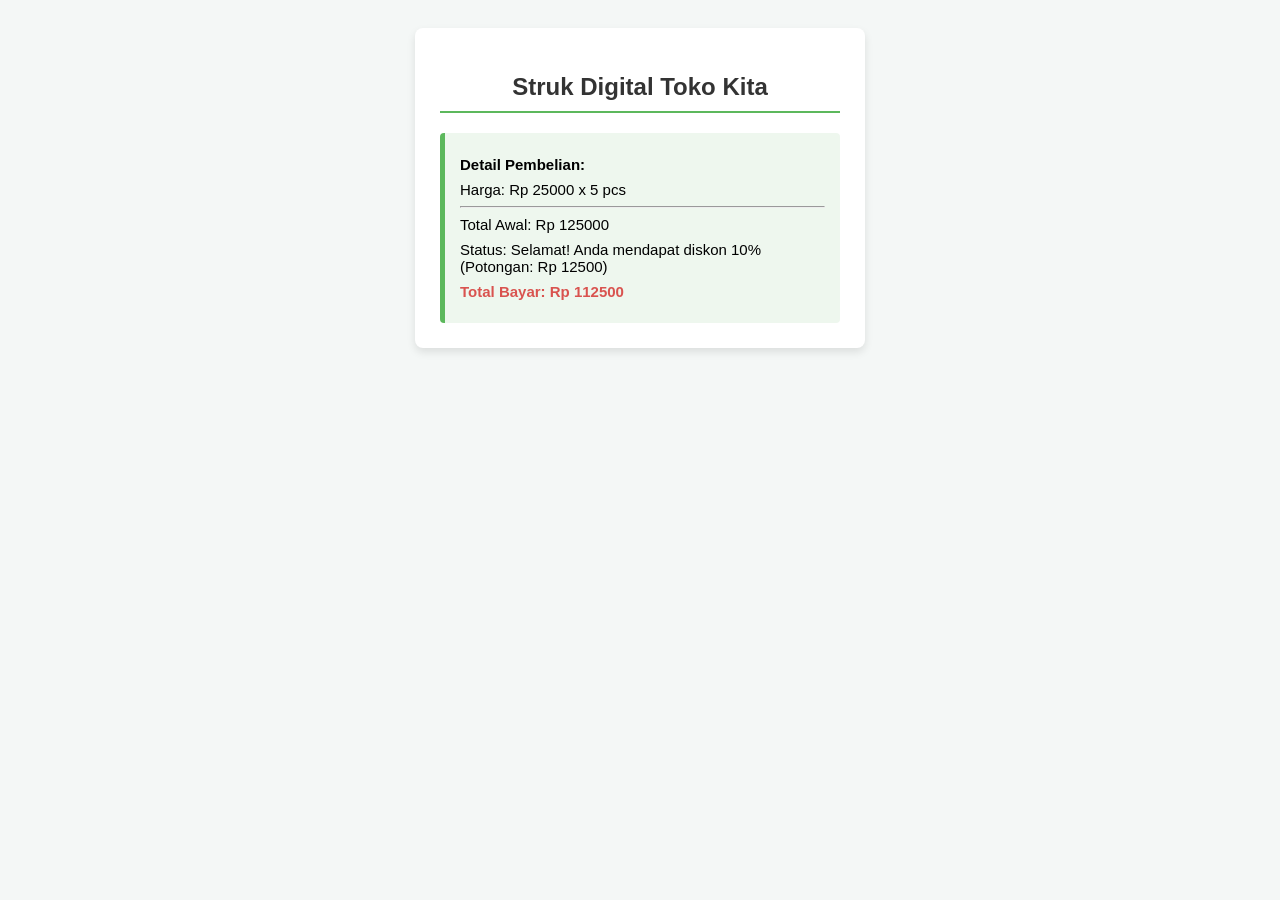
<file: pertemuan 11/index.html>
<!DOCTYPE html>
<html lang="id">
<head>
    <meta charset="UTF-8">
    <meta name="viewport" content="width=device-width, initial-scale=1.0">
    <title>Praktek JS: Operator Kasir</title>
    <style>
        /* CSS INTERNAL */
        body {
            font-family: 'Segoe UI', Tahoma, Geneva, Verdana, sans-serif;
            background-color: #f4f7f6;
            padding: 20px;
            display: flex;
            justify-content: center;
        }
        .container {
            background-color: #ffffff;
            padding: 25px;
            border-radius: 8px;
            box-shadow: 0 4px 8px rgba(0,0,0,0.1);
            width: 100%;
            max-width: 400px;
        }
        h2 {
            color: #333;
            text-align: center;
            border-bottom: 2px solid #5cb85c;
            padding-bottom: 10px;
        }
        .result-box {
            background-color: #eef7ee;
            border-left: 5px solid #5cb85c;
            padding: 15px;
            margin-top: 20px;
            border-radius: 4px;
        }
        p {
            margin: 8px 0;
            font-size: 15px;
        }
        .highlight {
            font-weight: bold;
            color: #d9534f;
        }
    </style>
</head>
<body>

    <div class="container">
        <!-- HTML SINTAKS & TAG -->
        <h2>Struk Digital Toko Kita</h2>
        
        <div class="result-box">
            <!-- OUTPUT JAVASCRIPT AKAN MUNCUL DI SINI -->
            <p><strong>Detail Pembelian:</strong></p>
            <p id="info-barang"></p>
            <hr>
            <p id="total-awal"></p>
            <p id="status-diskon"></p>
            <p id="total-akhir" class="highlight"></p>
        </div>
    </div>

    <!-- JAVASCRIPT TAG -->
    <script>
        // 1. VARIABEL & OPERATOR PENUGASAN (Inisialisasi)
        let hargaBarang = 25000; 
        let jumlahBeli = 5;      
        let diskon = 0;

        // 2. OPERATOR ARITMATIKA (*)
        let totalBelanja = hargaBarang * jumlahBeli; 

        // 3. OPERATOR PEMBANDING (>) & Logika Diskon
        let dapatDiskon = totalBelanja > 100000; 
        let teksDiskon = "";

        if (dapatDiskon) {
            diskon = totalBelanja * 0.1; // Diskon 10% (Aritmatika)
            // 4. OPERATOR PENUGASAN (-=)
            totalBelanja -= diskon; 
            teksDiskon = "Selamat! Anda mendapat diskon 10% (Potongan: Rp " + diskon + ")";
        } else {
            teksDiskon = "Maaf, belum mencapai batas minimum Rp 100.000 untuk diskon.";
        }

        // 5. OUTPUT JAVASCRIPT (Mengubah isi HTML via DOM)
        document.getElementById("info-barang").innerText = "Harga: Rp " + hargaBarang + " x " + jumlahBeli + " pcs";
        document.getElementById("total-awal").innerText = "Total Awal: Rp " + (totalBelanja + diskon);
        document.getElementById("status-diskon").innerText = "Status: " + teksDiskon;
        document.getElementById("total-akhir").innerText = "Total Bayar: Rp " + totalBelanja;
    </script>
</body>
</html>
</file>
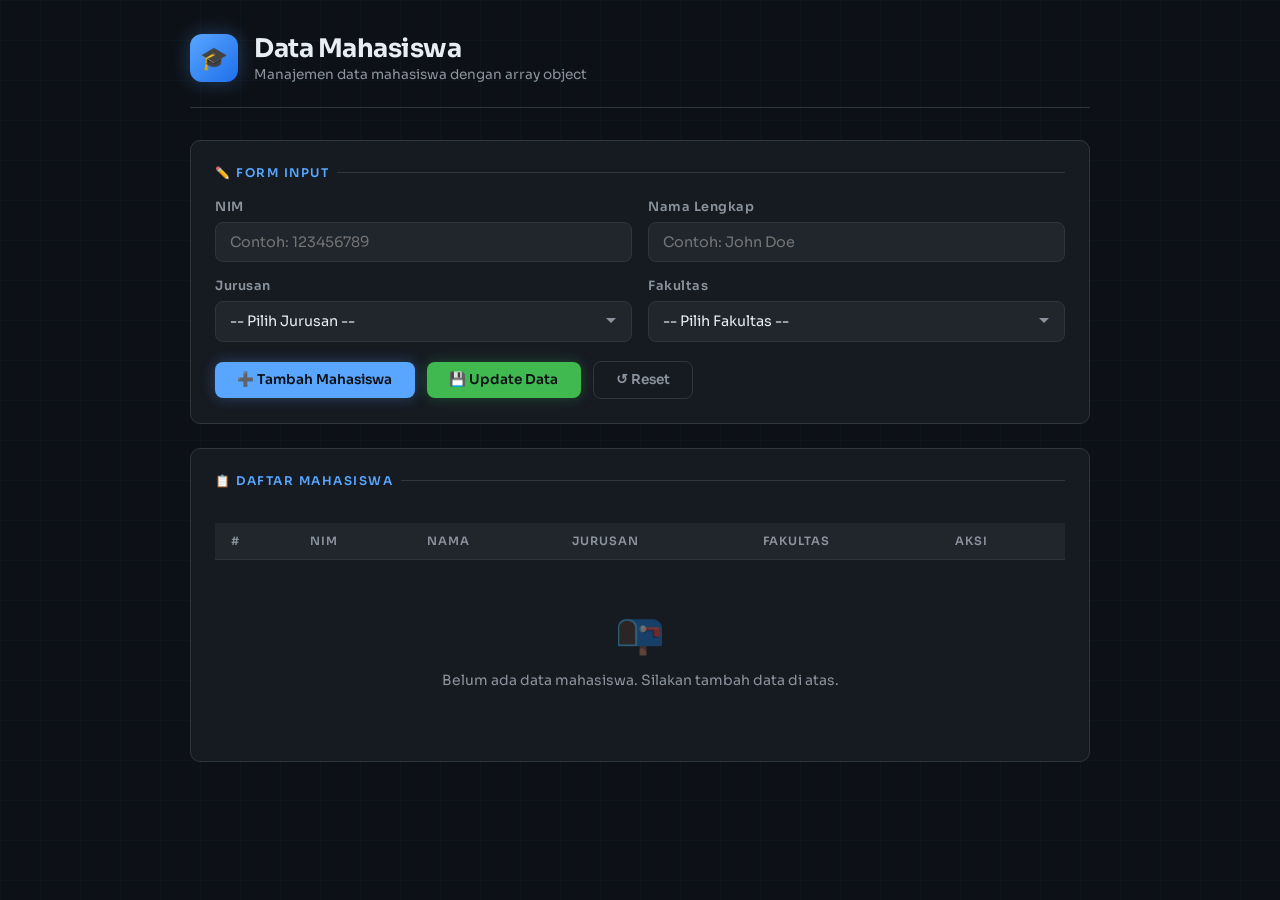
<file: pertemuan14/index.html>
<!doctype html>
<html lang="id">
  <head>
    <meta charset="UTF-8" />
    <meta name="viewport" content="width=device-width, initial-scale=1.0" />
    <title>Data Mahasiswa</title>
    <!-- Google Fonts -->
    <link
      href="https://fonts.googleapis.com/css2?family=Sora:wght@300;400;600;700&family=JetBrains+Mono:wght@400;600&display=swap"
      rel="stylesheet"
    />
    <!-- Menghubungkan ke File CSS Eksternal -->
    <link rel="stylesheet" href="style.css" />
  </head>
  <body>
    <div class="container">
      <!-- Header Section -->
      <div class="header">
        <div class="header-icon">🎓</div>
        <div>
          <h1>Data Mahasiswa</h1>
          <p>Manajemen data mahasiswa dengan array object</p>
        </div>
      </div>

      <!-- Card Form Input -->
      <div class="card">
        <div class="card-title">✏️ Form Input</div>
        <div class="form-grid">
          <div class="form-group">
            <label>NIM</label>
            <input type="text" id="nim" placeholder="Contoh: 123456789" />
          </div>
          <div class="form-group">
            <label>Nama Lengkap</label>
            <input type="text" id="nama" placeholder="Contoh: John Doe" />
          </div>
          <div class="form-group">
            <label>Jurusan</label>
            <select id="jurusan">
              <option value="">-- Pilih Jurusan --</option>
              <option>Teknik Informatika</option>
              <option>Sistem Informasi</option>
              <option>Teknik Komputer</option>
              <option>Ilmu Komputer</option>
              <option>Teknologi Informasi</option>
            </select>
          </div>
          <div class="form-group">
            <label>Fakultas</label>
            <select id="fakultas">
              <option value="">-- Pilih Fakultas --</option>
              <option>Teknik</option>
              <option>Ilmu Komputer</option>
              <option>MIPA</option>
              <option>Ekonomi</option>
              <option>Hukum</option>
            </select>
          </div>
        </div>
        <div class="btn-row">
          <button class="btn btn-primary" onclick="tambahMahasiswa()">
            ➕ Tambah Mahasiswa
          </button>
          <button class="btn btn-success" onclick="updateMahasiswa()">
            💾 Update Data
          </button>
          <button class="btn btn-reset" onclick="resetForm()">↺ Reset</button>
          <span id="edit-badge">⚠️ Mode Edit Aktif</span>
        </div>
      </div>

      <!-- Card Daftar Mahasiswa / Tabel -->
      <div class="card">
        <div class="card-title">📋 Daftar Mahasiswa</div>
        <div class="stats-row" id="stats-row"></div>
        <div class="table-wrap">
          <table>
            <thead>
              <tr>
                <th>#</th>
                <th>NIM</th>
                <th>Nama</th>
                <th>Jurusan</th>
                <th>Fakultas</th>
                <th>Aksi</th>
              </tr>
            </thead>
            <tbody id="table-body"></tbody>
          </table>
          <div id="empty-state" class="empty-state">
            <div class="icon">📭</div>
            <p>Belum ada data mahasiswa. Silakan tambah data di atas.</p>
          </div>
        </div>
      </div>
    </div>

    <!-- Komponen Toast Notification -->
    <div id="toast"></div>

    <!-- Menghubungkan ke File JavaScript Eksternal -->
    <script src="script.js"></script>
  </body>
</html>
</file>
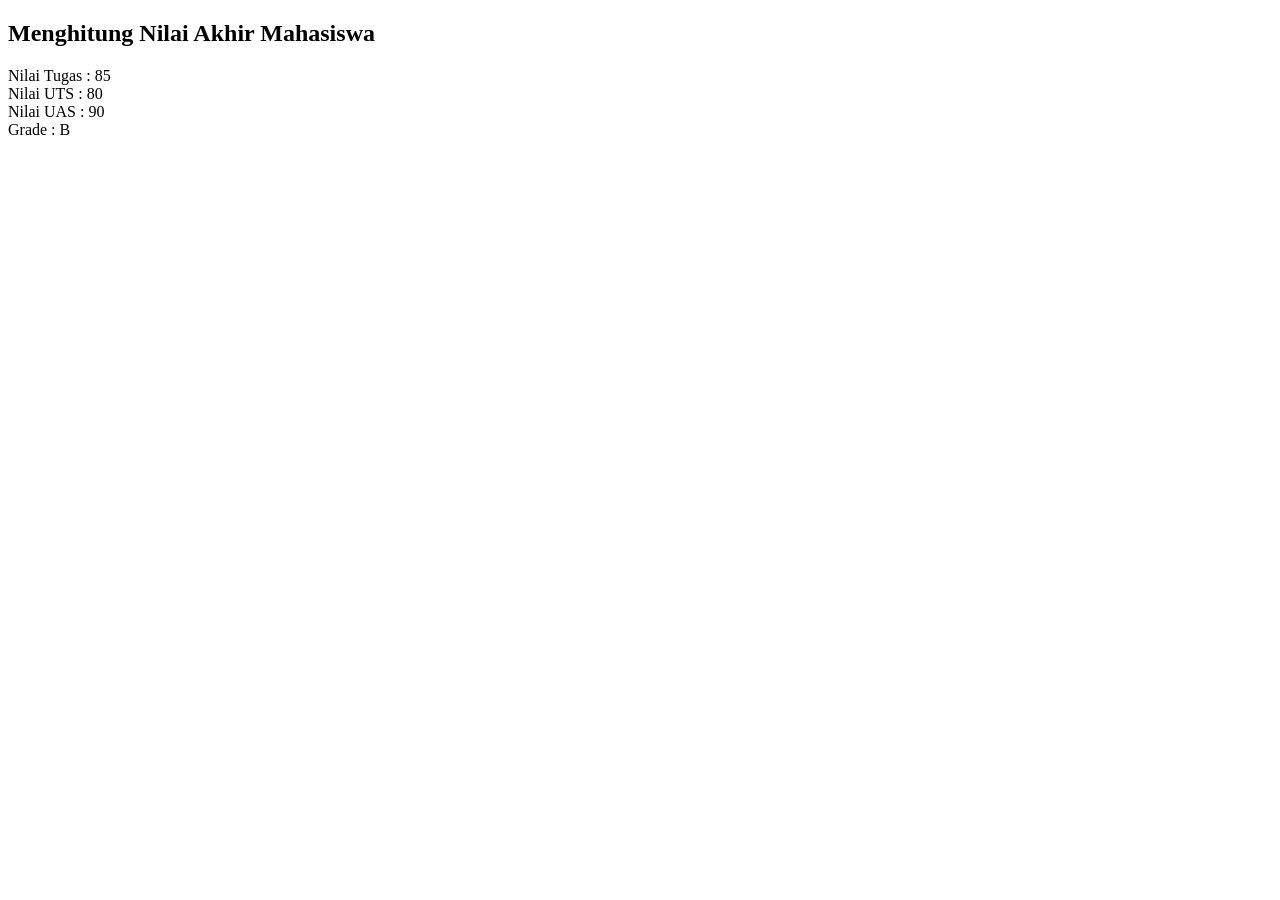
<file: pertemuan 13/function_kompleks.html>
<!doctype html>
<html>
  <head>
    <title>Function Kompleks</title>
  </head>
  <body>
    <h2>Menghitung Nilai Akhir Mahasiswa</h2>

    <script>
      function hitungNilai(tugas, uts, uas) {
        let nilaiAkhir = tugas * 0.3 + uts * 0.3 + uas * 0.4;

        if (nilaiAkhir >= 90) {
          return "A";
        } else if (nilaiAkhir >= 80) {
          return "B";
        } else if (nilaiAkhir >= 70) {
          return "C";
        } else if (nilaiAkhir >= 60) {
          return "D";
        } else {
          return "E";
        }
      }

      let tugas = 85;
      let uts = 80;
      let uas = 90;

      let grade = hitungNilai(tugas, uts, uas);

      document.write("Nilai Tugas : " + tugas + "<br>");
      document.write("Nilai UTS : " + uts + "<br>");
      document.write("Nilai UAS : " + uas + "<br>");
      document.write("Grade : " + grade);
    </script>
  </body>
</html>
</file>
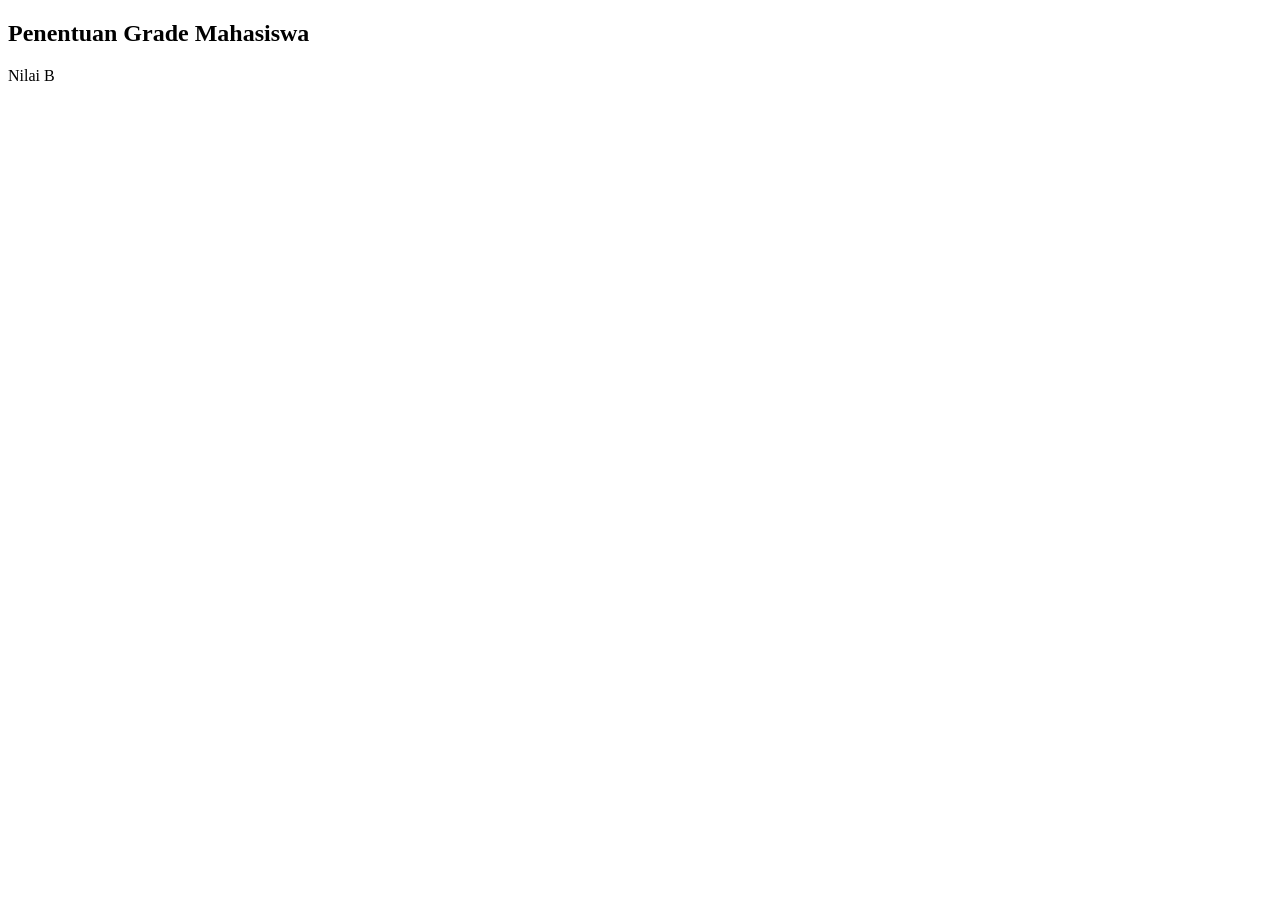
<file: pertemuan 13/if_else.html>
<!doctype html>
<html>
  <head>
    <title>If Else Kompleks</title>
  </head>
  <body>
    <h2>Penentuan Grade Mahasiswa</h2>

    <script>
      let nilai = 85;

      if (nilai >= 90) {
        document.write("Nilai A");
      } else if (nilai >= 80) {
        document.write("Nilai B");
      } else if (nilai >= 70) {
        document.write("Nilai C");
      } else if (nilai >= 60) {
        document.write("Nilai D");
      } else {
        document.write("Nilai E");
      }
    </script>
  </body>
</html>
</file>
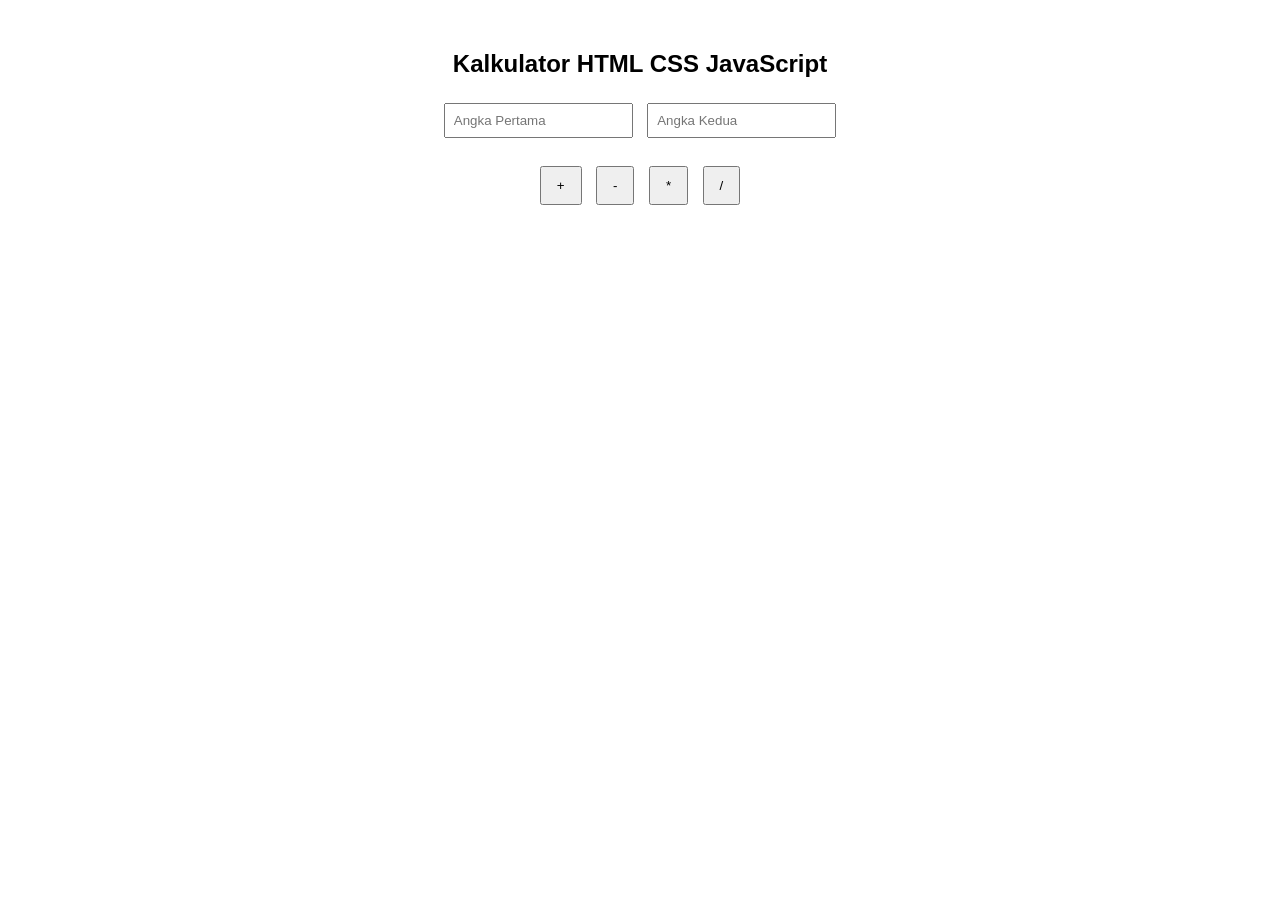
<file: pertemuan 13/kalkulator.html>
<!doctype html>
<html>
  <head>
    <title>Kalkulator Sederhana</title>

    <style>
      body {
        font-family: Arial;
        text-align: center;
        margin-top: 50px;
      }

      input {
        padding: 8px;
        margin: 5px;
      }

      button {
        padding: 10px 15px;
        margin: 5px;
      }
    </style>
  </head>
  <body>
    <h2>Kalkulator HTML CSS JavaScript</h2>

    <input type="number" id="angka1" placeholder="Angka Pertama" />

    <input type="number" id="angka2" placeholder="Angka Kedua" />

    <br /><br />

    <button onclick="tambah()">+</button>

    <button onclick="kurang()">-</button>

    <button onclick="kali()">*</button>

    <button onclick="bagi()">/</button>

    <h3 id="hasil"></h3>

    <script>
      function tambah() {
        let a = parseFloat(document.getElementById("angka1").value);
        let b = parseFloat(document.getElementById("angka2").value);

        document.getElementById("hasil").innerHTML = "Hasil = " + (a + b);
      }

      function kurang() {
        let a = parseFloat(document.getElementById("angka1").value);
        let b = parseFloat(document.getElementById("angka2").value);

        document.getElementById("hasil").innerHTML = "Hasil = " + (a - b);
      }

      function kali() {
        let a = parseFloat(document.getElementById("angka1").value);
        let b = parseFloat(document.getElementById("angka2").value);

        document.getElementById("hasil").innerHTML = "Hasil = " + a * b;
      }

      function bagi() {
        let a = parseFloat(document.getElementById("angka1").value);
        let b = parseFloat(document.getElementById("angka2").value);

        document.getElementById("hasil").innerHTML = "Hasil = " + a / b;
      }
    </script>
  </body>
</html>
</file>
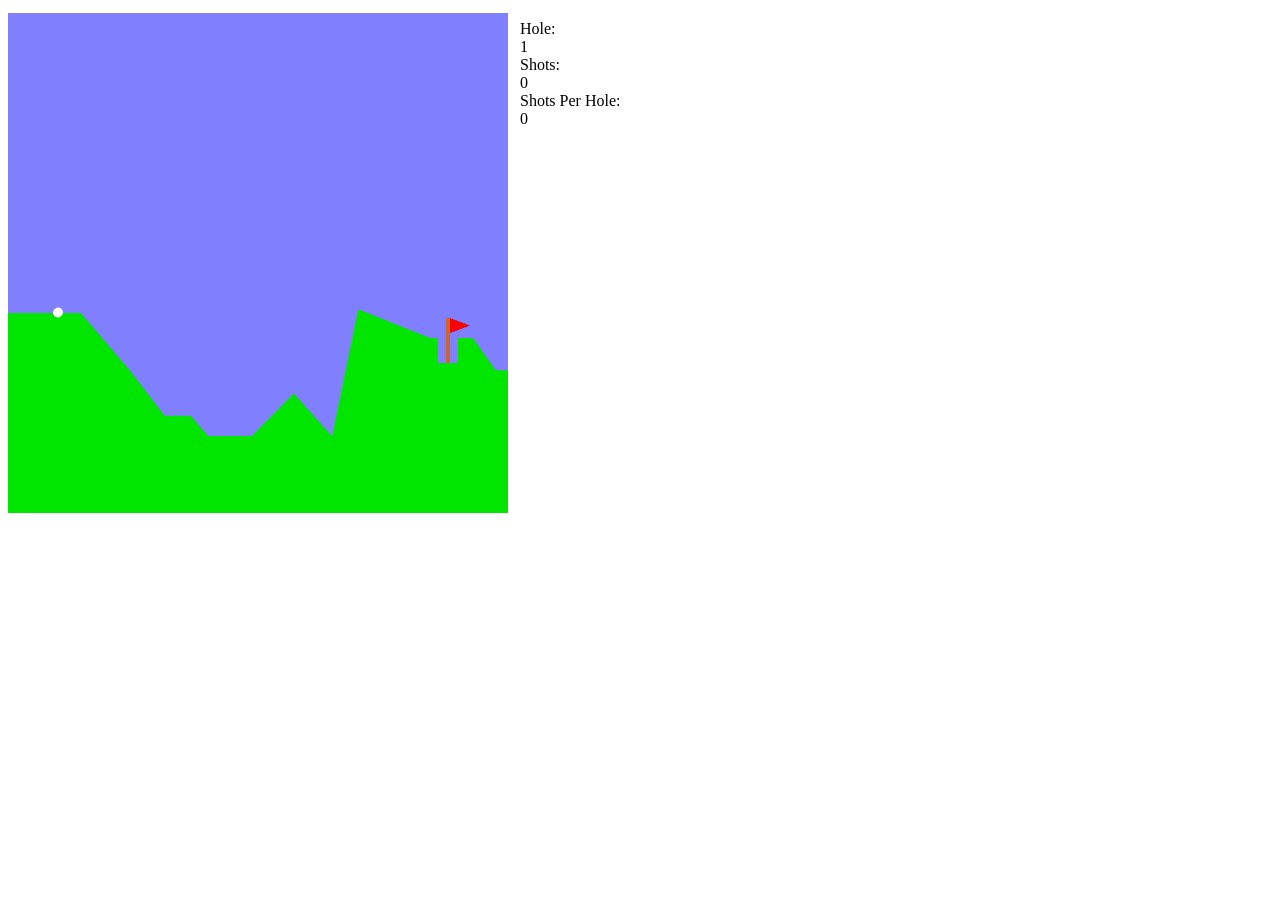
<file: Pertemuan18/game.html>
<!DOCTYPE html>
<html>
<head>
<meta charset="utf-8">
<title>Golf Game</title>
<link rel="stylesheet" type="text/css" href="style.css">
</head>
<body>
<pre>
</pre>
<canvas id="canvas" width="500" height="500"></canvas>
<div id="score">
    Hole: <div id="hole">1</div>
    Shots: <div id="shots">0</div>
    Shots Per Hole: <div id="per-hole">0</div>
</div>
</body>

<script id="vshader" type="text/glsl">
attribute vec2 a_position;
uniform mat3 u_matrix;
uniform float u_pointSize;

void main() {
    vec2 a_pos = (u_matrix * vec3(a_position, 1)).xy;
    a_pos = a_pos * 2.0 - 1.0;
    gl_Position = vec4(a_pos, 0, 1);
    gl_PointSize = u_pointSize;
}
</script>

<script id="fshader" type="text/glsl">
precision mediump float;
uniform vec3 u_color;
uniform sampler2D u_texture;
uniform bool u_useTexture;

void main() {
    if (u_useTexture)
        gl_FragColor = texture2D(u_texture, gl_PointCoord);
    else
        gl_FragColor = vec4(u_color, 1.0);
}
</script>

<script data-main="scripts/game" src="scripts/require.js"></script>
</html>
</file>
<file: pertemuan14/style.css>
*, *::before, *::after { 
  box-sizing: border-box; 
  margin: 0; 
  padding: 0; 
}

:root {
  --bg: #0d1117;
  --surface: #161b22;
  --surface2: #21262d;
  --border: #30363d;
  --accent: #58a6ff;
  --accent2: #3fb950;
  --danger: #f85149;
  --warning: #e3b341;
  --text: #e6edf3;
  --text-muted: #8b949e;
  --radius: 10px;
}

body {
  font-family: 'Sora', sans-serif;
  background: var(--bg);
  color: var(--text);
  min-height: 100vh;
  padding: 2rem 1rem;
}

body::before {
  content: '';
  position: fixed;
  inset: 0;
  background-image:
    linear-gradient(rgba(88,166,255,0.03) 1px, transparent 1px),
    linear-gradient(90deg, rgba(88,166,255,0.03) 1px, transparent 1px);
  background-size: 40px 40px;
  pointer-events: none;
  z-index: 0;
}

.container {
  max-width: 900px;
  margin: 0 auto;
  position: relative;
  z-index: 1;
}

.header {
  margin-bottom: 2rem;
  display: flex;
  align-items: center;
  gap: 1rem;
  border-bottom: 1px solid var(--border);
  padding-bottom: 1.5rem;
}

.header-icon {
  width: 48px; height: 48px;
  background: linear-gradient(135deg, var(--accent), #1f6feb);
  border-radius: 12px;
  display: flex; align-items: center; justify-content: center;
  font-size: 1.4rem;
  box-shadow: 0 0 20px rgba(88,166,255,0.3);
}

.header h1 { font-size: 1.6rem; font-weight: 700; letter-spacing: -0.5px; }
.header p { color: var(--text-muted); font-size: 0.85rem; margin-top: 2px; }

.card {
  background: var(--surface);
  border: 1px solid var(--border);
  border-radius: var(--radius);
  padding: 1.5rem;
  margin-bottom: 1.5rem;
}

.card-title {
  font-size: 0.75rem;
  font-weight: 600;
  text-transform: uppercase;
  letter-spacing: 1.5px;
  color: var(--accent);
  margin-bottom: 1.2rem;
  display: flex;
  align-items: center;
  gap: 0.5rem;
}

.card-title::after {
  content: '';
  flex: 1;
  height: 1px;
  background: var(--border);
}

.form-grid {
  display: grid;
  grid-template-columns: 1fr 1fr;
  gap: 1rem;
}

@media (max-width: 600px) { 
  .form-grid { grid-template-columns: 1fr; } 
}

.form-group { display: flex; flex-direction: column; gap: 0.4rem; }
.form-group label {
  font-size: 0.8rem;
  font-weight: 600;
  color: var(--text-muted);
  letter-spacing: 0.5px;
}

.form-group input,
.form-group select {
  background: var(--surface2);
  border: 1px solid var(--border);
  border-radius: 8px;
  color: var(--text);
  font-family: 'Sora', sans-serif;
  font-size: 0.9rem;
  padding: 0.65rem 0.9rem;
  outline: none;
  transition: border-color 0.2s, box-shadow 0.2s;
  appearance: none;
}

.form-group input:focus,
.form-group select:focus {
  border-color: var(--accent);
  box-shadow: 0 0 0 3px rgba(88,166,255,0.15);
}

.form-group select {
  background-image: url("data:image/svg+xml,%3Csvg xmlns='http://www.w3.org/2000/svg' width='12' height='12' viewBox='0 0 12 12'%3E%3Cpath fill='%238b949e' d='M6 8L1 3h10z'/%3E%3C/svg%3E");
  background-repeat: no-repeat;
  background-position: right 0.9rem center;
  padding-right: 2.5rem;
}

.btn-row {
  display: flex;
  gap: 0.75rem;
  margin-top: 1.2rem;
  flex-wrap: wrap;
  align-items: center;
}

.btn {
  padding: 0.6rem 1.4rem;
  border: none;
  border-radius: 8px;
  font-family: 'Sora', sans-serif;
  font-size: 0.85rem;
  font-weight: 600;
  cursor: pointer;
  display: flex;
  align-items: center;
  gap: 0.4rem;
  transition: opacity 0.2s, transform 0.15s, box-shadow 0.2s;
}

.btn:active { transform: scale(0.97); }

.btn-primary {
  background: var(--accent);
  color: #0d1117;
  box-shadow: 0 0 14px rgba(88,166,255,0.3);
}
.btn-primary:hover { opacity: 0.88; }

.btn-success {
  background: var(--accent2);
  color: #0d1117;
  box-shadow: 0 0 14px rgba(63,185,80,0.3);
}
.btn-success:hover { opacity: 0.88; }

.btn-reset {
  background: transparent;
  color: var(--text-muted);
  border: 1px solid var(--border);
}
.btn-reset:hover { color: var(--text); border-color: var(--text-muted); }

#edit-badge {
  display: none;
  background: rgba(227,179,65,0.15);
  border: 1px solid var(--warning);
  color: var(--warning);
  border-radius: 6px;
  padding: 0.4rem 0.75rem;
  font-size: 0.78rem;
  font-weight: 600;
  align-items: center;
  gap: 0.4rem;
}

.table-wrap { overflow-x: auto; }
table { width: 100%; border-collapse: collapse; font-size: 0.875rem; }
thead tr { background: var(--surface2); }

th {
  text-align: left;
  padding: 0.7rem 1rem;
  font-size: 0.72rem;
  font-weight: 600;
  text-transform: uppercase;
  letter-spacing: 1px;
  color: var(--text-muted);
  border-bottom: 1px solid var(--border);
}

td {
  padding: 0.75rem 1rem;
  border-bottom: 1px solid var(--border);
  vertical-align: middle;
}

tr:last-child td { border-bottom: none; }
tr:hover td { background: rgba(88,166,255,0.04); }

.nim-cell {
  font-family: 'JetBrains Mono', monospace;
  font-size: 0.82rem;
  color: var(--accent);
}

.jurusan-badge {
  display: inline-block;
  background: rgba(63,185,80,0.12);
  color: var(--accent2);
  border: 1px solid rgba(63,185,80,0.25);
  border-radius: 99px;
  padding: 0.15rem 0.6rem;
  font-size: 0.75rem;
  font-weight: 600;
}

.fakultas-badge {
  display: inline-block;
  background: rgba(88,166,255,0.1);
  color: var(--accent);
  border: 1px solid rgba(88,166,255,0.2);
  border-radius: 99px;
  padding: 0.15rem 0.6rem;
  font-size: 0.75rem;
}

.aksi-cell { display: flex; gap: 0.5rem; }

.btn-sm {
  padding: 0.3rem 0.7rem;
  font-size: 0.75rem;
  border: none;
  border-radius: 6px;
  cursor: pointer;
  font-family: 'Sora', sans-serif;
  font-weight: 600;
  transition: opacity 0.2s, transform 0.15s;
}

.btn-sm:active { transform: scale(0.95); }

.btn-edit {
  background: rgba(227,179,65,0.15);
  color: var(--warning);
  border: 1px solid rgba(227,179,65,0.3);
}
.btn-edit:hover { background: rgba(227,179,65,0.25); }

.btn-hapus {
  background: rgba(248,81,73,0.12);
  color: var(--danger);
  border: 1px solid rgba(248,81,73,0.25);
}
.btn-hapus:hover { background: rgba(248,81,73,0.22); }

.empty-state {
  text-align: center;
  padding: 3rem 1rem;
  color: var(--text-muted);
}
.empty-state .icon { font-size: 2.5rem; margin-bottom: 0.75rem; opacity: 0.4; }
.empty-state p { font-size: 0.875rem; }

.stats-row { display: flex; gap: 0.75rem; margin-bottom: 1rem; flex-wrap: wrap; }

.stat-chip {
  background: var(--surface2);
  border: 1px solid var(--border);
  border-radius: 8px;
  padding: 0.4rem 0.85rem;
  font-size: 0.78rem;
  display: flex;
  align-items: center;
  gap: 0.4rem;
  color: var(--text-muted);
}
.stat-chip strong { color: var(--text); font-weight: 700; }

#toast {
  position: fixed;
  bottom: 1.5rem;
  right: 1.5rem;
  background: var(--surface2);
  border: 1px solid var(--border);
  border-radius: 10px;
  padding: 0.75rem 1.2rem;
  font-size: 0.85rem;
  font-weight: 600;
  display: flex;
  align-items: center;
  gap: 0.5rem;
  opacity: 0;
  transform: translateY(10px);
  transition: opacity 0.3s, transform 0.3s;
  z-index: 99;
  pointer-events: none;
}

#toast.show { opacity: 1; transform: translateY(0); }
#toast.success { border-color: var(--accent2); color: var(--accent2); }
#toast.error { border-color: var(--danger); color: var(--danger); }
#toast.info { border-color: var(--warning); color: var(--warning); }

@keyframes rowIn {
  from { opacity: 0; transform: translateY(-8px); }
  to   { opacity: 1; transform: translateY(0); }
}
.row-new { animation: rowIn 0.3s ease; }s
</file>
<file: Pertemuan18/style.css>
#score {
    position: absolute;
    padding: 20px;
    top: 0px;
    left: 500px;
};
</file>
